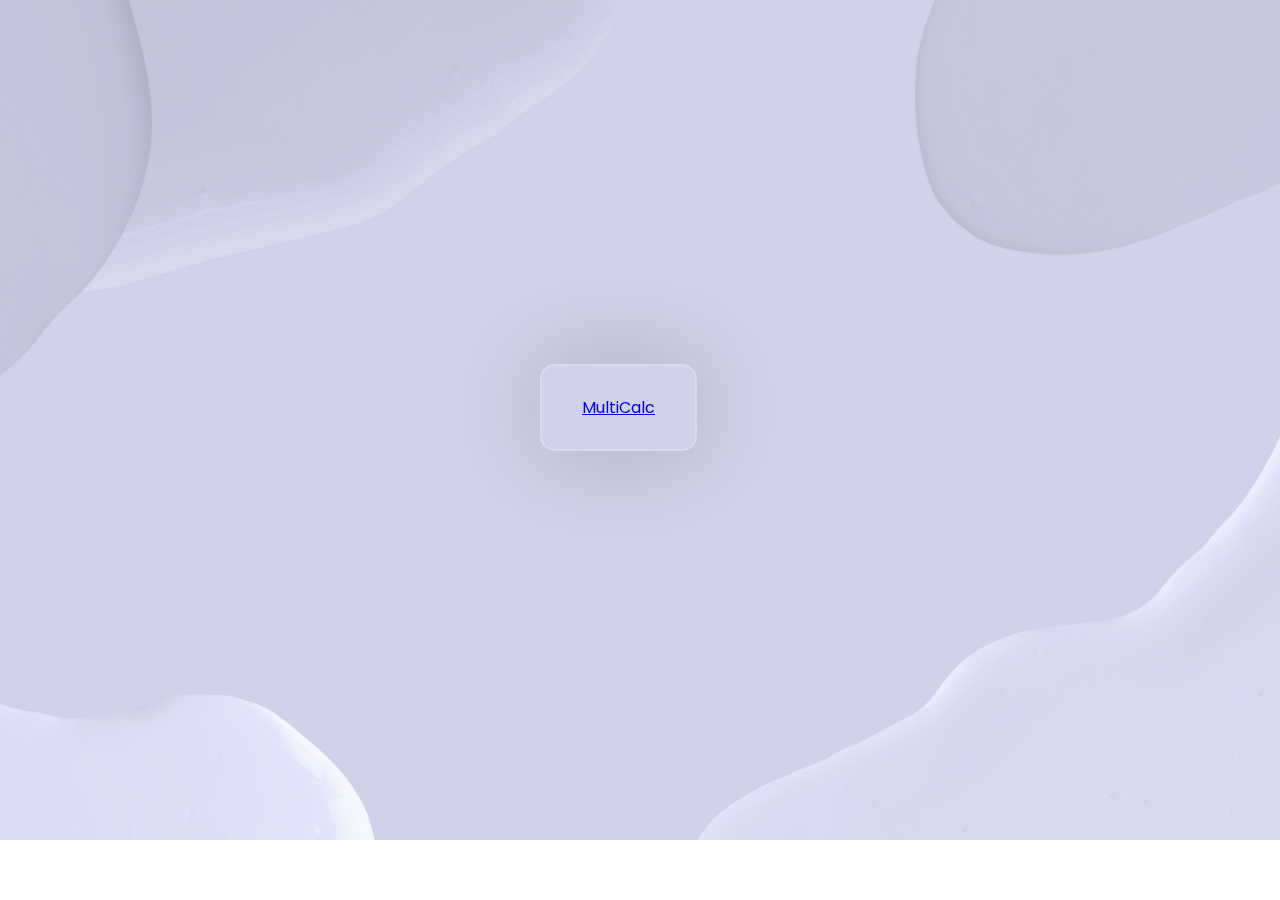
<file: index.html>
<!DOCTYPE html>
<html lang="en">
<head>
    <meta charset="UTF-8">
    <meta name="viewport" content="width=device-width, initial-scale=1.0">
    <title>Multifunctional now!</title>
    <link rel="stylesheet" href="index.css">
</head>
<body>
    <fieldset id="container">
     <a href="multiCalc/calc.html" class="link">MultiCalc</a>
    </fieldset>
</body>
</html>
</file>
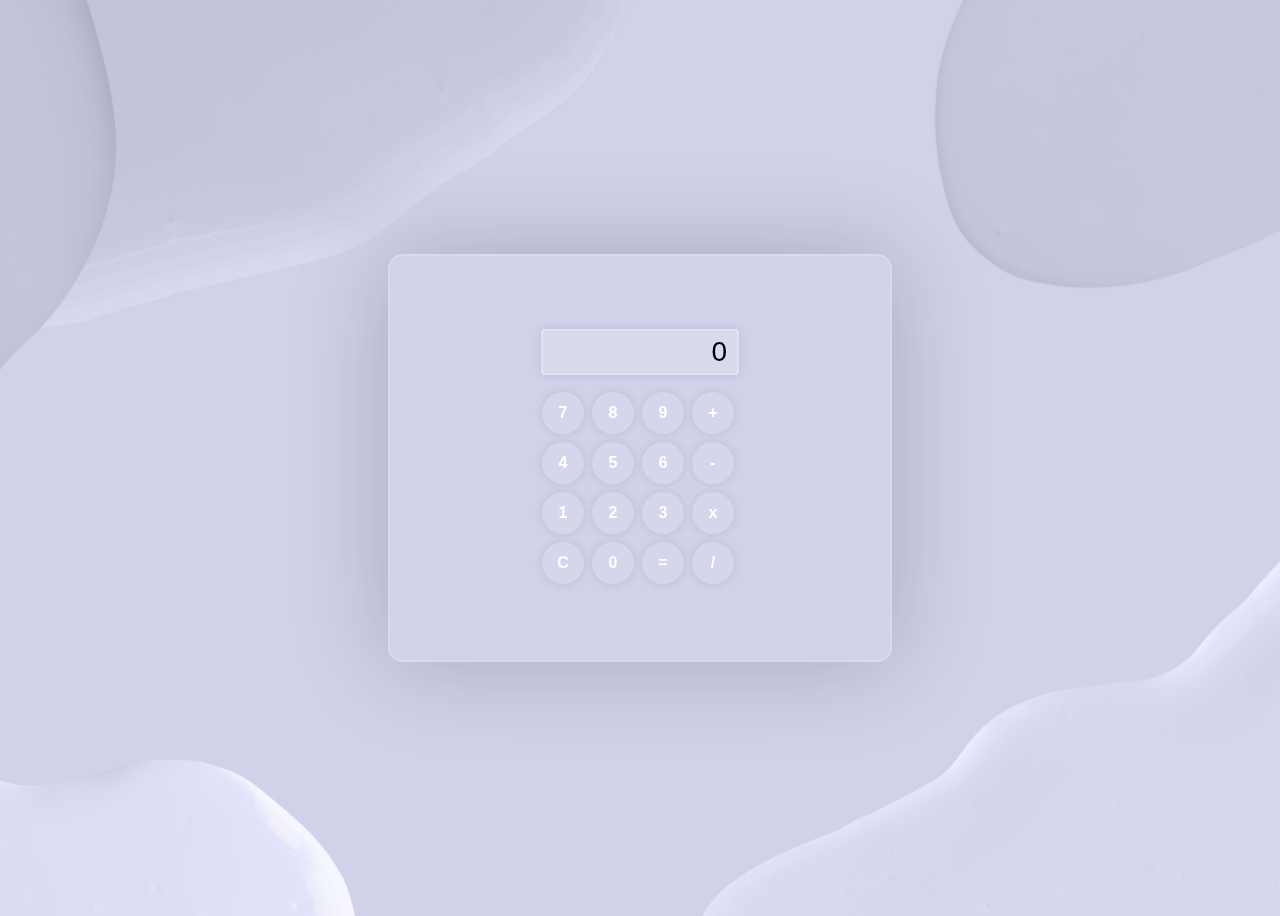
<file: calc.html>
<!DOCTYPE html>
<html lang="ru">
<head>

    <meta charset="UTF-8">
    <meta name="viewport" content="width=device-width, initial-scale=1.0">
    <title>Multifunctional - Calc</title>

    <!-- Создаем стиль страницы-->
        <link rel="stylesheet" href="calc.css">
    <!--------------------------->

</head>

<body>
    <!-- добавляем элементы -->
<div class="xyz">
    <!-- контейнер калькулятора -->
    <fieldset id="container">
      <!-- общая форма -->
      <form name="calculator">

        <!-- элемент дисплея калькулятора -->
        <input id="display" type="text" name="display" readonly>

        <!-- кнопки верхнего ряда -->
        <!-- кнопка с цифрой 7 -->
        <input class="button digits" type="button" value="7">
        <!-- кнопка с цифрой 8 -->
        <input class="button digits" type="button" value="8">
        <!-- кнопка с цифрой 9 -->
        <input class="button digits" type="button" value="9">
        <!-- кнопка сложения -->
        <input class="button mathButtons" type="button" value="+">
        <br />
        <!-- кнопки среднего ряда -->
        <!-- кнопка с цифрой 4 -->
        <input class="button digits" type="button" value="4">
        <!-- кнопка с цифрой 5 -->
        <input class="button digits" type="button" value="5">
        <!-- кнопка с цифрой 6 -->
        <input class="button digits" type="button" value="6">
        <!-- кнопка вычитания -->
        <input class="button mathButtons" type="button" value="-">
        <br />
        <!-- кнопки нижнего ряда -->
        <!-- кнопка с цифрой 1 -->
        <input class="button digits" type="button" value="1">
        <!-- кнопка с цифрой 2 -->
        <input class="button digits" type="button" value="2">
        <!-- кнопка с цифрой 3 -->
        <input class="button digits" type="button" value="3">
        <!-- кнопка умножения -->
        <input class="button mathButtons" type="button" value="x">
        <br />
        <!-- кнопки подвала -->
        <!-- кнопка сброса -->
        <input id="clearButton" class="button" type="button" value="C">
        <!-- кнопка с цифрой 0 -->
        <input class="button digits" type="button" value="0">
        <!-- кнопка математического оператора «равно» -->
        <input class="button mathButtons" type="button" value="=">
        <!-- кнопка деления / -->
        <input class="button mathButtons" type="button" value="/">
      </form>
    </fieldset>
</div>
<script>
    document.addEventListener('DOMContentLoaded', function() {
        const display = document.getElementById('display');
        let currentInput = '';
        let previousInput = '';
        let operator = '';
        let shouldResetDisplay = false;

        function updateDisplay(value) {
            display.value = value;
        }

        function inputDigit(digit) {
            if (shouldResetDisplay) {
                currentInput = '';
                shouldResetDisplay = false;
            }
            
            if (digit === '0' && currentInput === '0') return;
            if (digit === '.' && currentInput.includes('.')) return;
            
            currentInput += digit;
            updateDisplay(currentInput);
        }

        function inputOperator(nextOperator) {
            if (currentInput === '' && previousInput === '') return;
            
            if (previousInput !== '' && currentInput !== '' && operator !== '') {
                calculate();
            }
            
            operator = nextOperator;
            previousInput = currentInput || previousInput;
            currentInput = '';
            shouldResetDisplay = false;
        }

        function calculate() {
            if (previousInput === '' || currentInput === '' || operator === '') return;
            
            // Показываем надпись "Вычисляем..." на 1 секунду
            updateDisplay('Вычисляем...');
            
            setTimeout(() => {
                const prev = parseFloat(previousInput);
                const current = parseFloat(currentInput);
                let result = 0;
                
                switch (operator) {
                    case '+':
                        result = prev + current;
                        break;
                    case '-':
                        result = prev - current;
                        break;
                    case 'x':
                        result = prev * current;
                        break;
                    case '/':
                        if (current === 0) {
                            alert('Ошибка: Деление на ноль!');
                            clearCalculator();
                            return;
                        }
                        result = prev / current;
                        break;
                    default:
                        return;
                }

                // ФОРМАТИРОВАНИЕ РЕЗУЛЬТАТА - убираем лишние знаки
            result = parseFloat(result.toFixed(3)); // оставляем 10 знаков после запятой
                
                currentInput = result.toString();
                operator = '';
                previousInput = '';
                shouldResetDisplay = true;
                updateDisplay(currentInput);
            }, 1000); // Задержка 1 секунда
        }

        function clearCalculator() {
            currentInput = '';
            previousInput = '';
            operator = '';
            shouldResetDisplay = false;
            updateDisplay('0');
        }

        // Обработчики событий
        document.querySelectorAll('.digits').forEach(button => {
            button.addEventListener('click', function() {
                inputDigit(this.value);
            });
        });

        document.querySelectorAll('.mathButtons').forEach(button => {
            button.addEventListener('click', function() {
                if (this.value === '=') {
                    calculate();
                } else {
                    inputOperator(this.value);
                }
            });
        });

        document.getElementById('clearButton').addEventListener('click', clearCalculator);

        updateDisplay('0');
    });
</script>
</body>
</html>
</file>
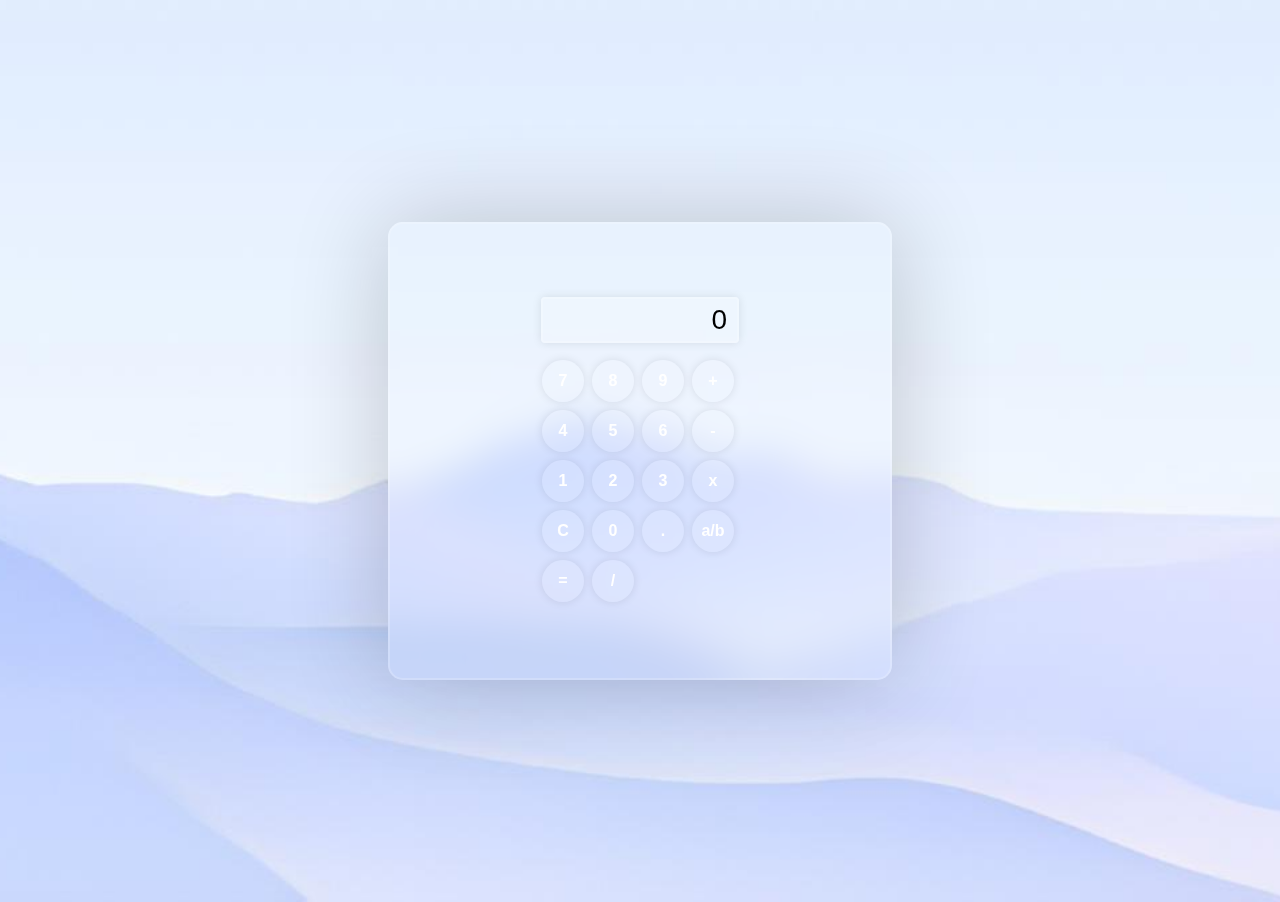
<file: multiCalc/calc.html>
<!DOCTYPE html>
<html lang="ru">
<head>
    <meta charset="UTF-8">
    <meta name="viewport" content="width=device-width, initial-scale=1.0">
    <title>Multifunctional - Calc</title>
    <!-- Подключаем стили -->
    <link rel="stylesheet" href="calc.css">
</head>
<body>
    <!-- Основной контейнер -->
    <div class="xyz">
        <!-- Контейнер калькулятора -->
        <fieldset id="container">
            <!-- Форма калькулятора -->
            <form name="calculator">
                <!-- Дисплей калькулятора -->
                <input id="display" type="text" name="display" readonly>

                <!-- Первый ряд: цифры 7,8,9 и сложение -->
                <input class="button digits" type="button" value="7">
                <input class="button digits" type="button" value="8">
                <input class="button digits" type="button" value="9">
                <input class="button mathButtons" type="button" value="+">
                <br />
                
                <!-- Второй ряд: цифры 4,5,6 и вычитание -->
                <input class="button digits" type="button" value="4">
                <input class="button digits" type="button" value="5">
                <input class="button digits" type="button" value="6">
                <input class="button mathButtons" type="button" value="-">
                <br />
                
                <!-- Третий ряд: цифры 1,2,3 и умножение -->
                <input class="button digits" type="button" value="1">
                <input class="button digits" type="button" value="2">
                <input class="button digits" type="button" value="3">
                <input class="button mathButtons" type="button" value="x">
                <br />
                
                <!-- Четвертый ряд: сброс, ноль, десятичная точка и обыкновенная дробь -->
                <input id="clearButton" class="button" type="button" value="C">
                <input class="button digits" type="button" value="0">
                <input class="button mathButtons" type="button" value=".">
                <input class="button mathButtons" type="button" value="a/b">
                <br />
                
                <!-- Пятый ряд: равно и деление -->
                <input class="button mathButtons" type="button" value="=">
                <input class="button mathButtons" type="button" value="/">
            </form>
        </fieldset>
    </div>

<script>
    // Ждем полной загрузки DOM
    document.addEventListener('DOMContentLoaded', function() {
        // Получаем элементы управления
        const display = document.getElementById('display');
        
        // Переменные для хранения состояния калькулятора
        let currentInput = '';      // Текущий ввод
        let previousInput = '';     // Предыдущий ввод
        let operator = '';          // Текущий оператор (+, -, x, /)
        let shouldResetDisplay = false; // Флаг сброса дисплея
        let fractionMode = false;   // Режим ввода дроби (для a/b)
        let numerator = '';         // Числитель дроби
        let denominator = '';       // Знаменатель дроби

        // Функция обновления дисплея
        function updateDisplay(value) {
            display.value = value;
        }

        // Функция ввода цифр и точек
        function inputDigit(digit) {
            if (shouldResetDisplay) {
                currentInput = '';
                shouldResetDisplay = false;
                fractionMode = false;
            }
            
            if (fractionMode) {
                // Режим ввода дроби - добавляем к знаменателю
                denominator += digit;
                currentInput = numerator + '/' + denominator;
            } else {
                // Обычный режим ввода
                if (digit === '0' && currentInput === '0') return;
                if (digit === '.' && currentInput.includes('.')) return;
                
                currentInput += digit;
            }
            updateDisplay(currentInput);
        }

        // Функция для ввода обыкновенной дроби
        function inputFraction() {
            if (currentInput === '' || fractionMode) return;
            
            fractionMode = true;
            numerator = currentInput;
            denominator = '';
            currentInput += '/';
            updateDisplay(currentInput);
        }

        // Функция ввода математических операторов
        function inputOperator(nextOperator) {
            if (currentInput === '' && previousInput === '') return;
            
            if (previousInput !== '' && currentInput !== '' && operator !== '') {
                calculate();
            }
            
            operator = nextOperator;
            previousInput = currentInput || previousInput;
            currentInput = '';
            shouldResetDisplay = false;
            fractionMode = false;
        }

        // Функция преобразования дроби в число
        function parseFraction(input) {
            if (input.includes('/')) {
                const parts = input.split('/');
                if (parts.length === 2) {
                    const num = parseFloat(parts[0]);
                    const den = parseFloat(parts[1]);
                    if (den !== 0) {
                        return num / den;
                    }
                }
            }
            return parseFloat(input);
        }

        // Функция проверки является ли дробь периодической
        function isRepeatingDecimal(number) {
            // Преобразуем число в строку для анализа
            const numStr = number.toString();
            
            // Если число целое - не периодическое
            if (!numStr.includes('.')) return false;
            
            // Разделяем целую и дробную части
            const parts = numStr.split('.');
            const decimalPart = parts[1];
            
            // Если дробная часть короткая (меньше 4 знаков) - не считаем периодическим
            if (decimalPart.length < 4) return false;
            
            // Проверяем есть ли повторяющиеся последовательности
            // Простая проверка - если после 4 знака идут повторения
            for (let i = 0; i < decimalPart.length - 3; i++) {
                const sequence = decimalPart.substring(i, i + 2);
                // Если последовательность из 2 цифр повторяется несколько раз
                let count = 0;
                for (let j = i; j < decimalPart.length - 1; j += 2) {
                    if (decimalPart.substring(j, j + 2) === sequence) {
                        count++;
                    } else {
                        break;
                    }
                }
                if (count >= 2) {
                    return true;
                }
            }
            
            return false;
        }

        // Основная функция вычисления
        function calculate() {
            if (previousInput === '' || currentInput === '' || operator === '') return;
            
            updateDisplay('Вычисляем...');
            
            setTimeout(() => {
                const prev = parseFraction(previousInput);
                const current = parseFraction(currentInput);
                let result = 0;
                
                switch (operator) {
                    case '+':
                        result = prev + current;
                        break;
                    case '-':
                        result = prev - current;
                        break;
                    case 'x':
                        result = prev * current;
                        break;
                    case '/':
                        if (current === 0) {
                            alert('Ошибка: Деление на ноль!');
                            clearCalculator();
                            return;
                        }
                        result = prev / current;
                        break;
                    default:
                        return;
                }

                // ФОРМАТИРОВАНИЕ ТОЛЬКО ДЛЯ ПЕРИОДИЧЕСКИХ ДРОБЕЙ
                if (isRepeatingDecimal(result)) {
                    // Если дробь периодическая - округляем до 3 знаков
                    result = parseFloat(result.toFixed(3));
                }
                // Для обычных чисел оставляем как есть
                
                currentInput = result.toString();
                operator = '';
                previousInput = '';
                shouldResetDisplay = true;
                fractionMode = false;
                updateDisplay(currentInput);
            }, 1000);
        }

        // Функция полного сброса калькулятора
        function clearCalculator() {
            currentInput = '';
            previousInput = '';
            operator = '';
            shouldResetDisplay = false;
            fractionMode = false;
            numerator = '';
            denominator = '';
            updateDisplay('0');
        }

        // Обработчики событий для цифровых кнопок
        document.querySelectorAll('.digits').forEach(button => {
            button.addEventListener('click', function() {
                inputDigit(this.value);
            });
        });

        // Обработчики событий для математических кнопок
        document.querySelectorAll('.mathButtons').forEach(button => {
            button.addEventListener('click', function() {
                if (this.value === '=') {
                    calculate();
                } else if (this.value === '.') {
                    inputDigit('.');
                } else if (this.value === 'a/b') {
                    inputFraction();
                } else {
                    inputOperator(this.value);
                }
            });
        });

        // Обработчик для кнопки сброса
        document.getElementById('clearButton').addEventListener('click', clearCalculator);

        // Инициализация дисплея
        updateDisplay('0');
    });
</script>
</body>
</html>
</file>
<file: index.css>
@import url('https://fonts.googleapis.com/css2?family=Poppins:ital,wght@0,100;0,200;0,300;0,400;0,500;0,600;0,700;0,800;0,900;1,100;1,200;1,300;1,400;1,500;1,600;1,700;1,800;1,900&display=swap');

body {

    background: url(bg.jpg) no-repeat;
    background-size: cover;
    background-position: center;
    box-sizing: border-box;
    min-height: 90vh;
    font-family: "Poppins", sans-serif;
    justify-content: center;
    align-items: center;
    display: flex;

}

.link {

    width: 420px;
    border: 2px solid rgb(255, 255, 255, .2);
    backdrop-filter: blur(20px);
    box-shadow: 0 0 100px rgb(0, 0, 0, .2);
    border-radius: 15px;
    padding: 30px 40px;
    
}

#container {

    width: 200px;
    padding: 8px 8px 20px 8px;
    margin: 20px auto;
    background:none;
    border-radius: 8px;
    border: none;
    justify-content: center;
    align-items: center;

}
</file>
<file: calc.css>
@import url('https://fonts.googleapis.com/css2?family=Poppins:ital,wght@0,100;0,200;0,300;0,400;0,500;0,600;0,700;0,800;0,900;1,100;1,200;1,300;1,400;1,500;1,600;1,700;1,800;1,900&display=swap');



body {
    background: url(bg.jpg) no-repeat;
    background-size: cover;
    background-position:center;
    box-sizing:border-box;
    min-height: 100vh;
    background-color: #424242;
    font-family: "Poppins", sans-serif;
    justify-content: center;
    align-items: center;
    display: flex;
  }
.xyz {

    width: 420px;
    border: 2px solid rgb(255, 255, 255, .2);
    backdrop-filter: blur(20px);
    box-shadow: 0 0 100px rgb(0, 0, 0, .2);
    border-radius: 15px;
    padding: 30px 40px;
    
}
#container {

    width: 200px;
    padding: 8px 8px 20px 8px;
    margin: 20px auto;
    background:none;
    border-radius: 8px;
    border: none;
    justify-content: center;
    align-items: center;
}
#display {
    
    display: flex;
    margin: 15px auto;
    height: 42px;
    width: 174px;
    padding: 0 10px;
    border-radius: 4px;
    border: 2px solid rgb(255, 255, 255, .2);
    background-color: rgb(255, 255, 255, .2);;
    box-shadow: 0 0 10px rgb(0, 0, 0, .1);
    font-size: 28px;
    color: #000000;
    text-align: right;
    font-weight: 400;
    backdrop-filter: blur(20px);
    justify-content: center;
    align-items: center;
  }
  

  .button {

    display: inline-block;
    margin: 2px;
    width: 42px;
    height: 42px;
    font-size: 16px;
    font-weight: bold;
    border-radius: 50px;
    cursor:pointer;
    box-shadow: 0 0 10px rgb(0, 0, 0, .1);
    background-color: rgb(255, 255, 255, .2);
    border: none;
    backdrop-filter: blur(20px);
  }
  .mathButtons {

    margin: 2px 2px 6px 2px;
    color: #FFF;
    text-shadow:none;
    background-color: #434343;
    box-shadow: 0 0 10px rgb(0, 0, 0, .1);
    background-color: rgb(255, 255, 255, .1);
    border: none;
    backdrop-filter: blur(20px);
  }
  
  .digits {

    color: rgb(255, 255, 255);
    background-color: #EBEBEB;
    border-top: 2px solid #FFF;
    border-right: 2px solid #FFF;
    border-bottom: 2px solid #C1C1C1;
    border-left: 2px solid #C1C1C1;
    border-radius: 50px;
    box-shadow: 0 0 10px rgb(0, 0, 0, .1);
    background-color: rgb(255, 255, 255, .1);
    border: none;
    backdrop-filter: blur(20px);
  }
  
  #clearButton {

    color: #FFF;
    box-shadow: 0 0 10px rgb(0, 0, 0, .1);
    background-color: rgb(255, 255, 255, .1);
    border: none;
    backdrop-filter: blur(20px);
  }
  .digits:hover,
  .mathButtons:hover,
  #clearButton:hover {

    background-color: rgb(255, 255, 255);
    box-shadow: 0px 0px 2px #FFBA75;
    border-top: 2px solid #FFF;
    border-right: 2px solid #FFF;
    background-color: rgb(255, 255, 255, .1);
    border: none;
    backdrop-filter: blur(20px);
  }
</file>
<file: multiCalc/calc.css>
@import url('https://fonts.googleapis.com/css2?family=Poppins:ital,wght@0,100;0,200;0,300;0,400;0,500;0,600;0,700;0,800;0,900;1,100;1,200;1,300;1,400;1,500;1,600;1,700;1,800;1,900&display=swap');



body {
    background: url(bg.jpg) no-repeat;
    background-size: cover;
    background-position:center;
    box-sizing:border-box;
    min-height: 98.4vh;
    background-color: #424242;
    font-family: "Poppins", sans-serif;
    justify-content: center;
    align-items: center;
    display: flex;
    owerflow: hidden;
  }
.xyz {

    width: 420px;
    border: 2px solid rgb(255, 255, 255, .2);
    backdrop-filter: blur(20px);
    box-shadow: 0 0 100px rgb(0, 0, 0, .2);
    border-radius: 15px;
    padding: 30px 40px;
    
}
#container {

    width: 200px;
    padding: 8px 8px 20px 8px;
    margin: 20px auto;
    background:none;
    border-radius: 8px;
    border: none;
    justify-content: center;
    align-items: center;
}
#display {
    
    display: flex;
    margin: 15px auto;
    height: 42px;
    width: 174px;
    padding: 0 10px;
    border-radius: 4px;
    border: 2px solid rgb(255, 255, 255, .2);
    background-color: rgb(255, 255, 255, .2);;
    box-shadow: 0 0 10px rgb(0, 0, 0, .1);
    font-size: 28px;
    color: #000000;
    text-align: right;
    font-weight: 400;
    backdrop-filter: blur(20px);
    justify-content: center;
    align-items: center;
  }
  

  .button {

    display: inline-block;
    margin: 2px;
    width: 42px;
    height: 42px;
    font-size: 16px;
    font-weight: bold;
    border-radius: 50px;
    cursor:pointer;
    box-shadow: 0 0 10px rgb(0, 0, 0, .1);
    background-color: rgb(255, 255, 255, .2);
    border: none;
    backdrop-filter: blur(20px);
  }
  .mathButtons {

    margin: 2px 2px 6px 2px;
    color: #FFF;
    text-shadow:none;
    background-color: #434343;
    box-shadow: 0 0 10px rgb(0, 0, 0, .1);
    background-color: rgb(255, 255, 255, .1);
    border: none;
    backdrop-filter: blur(20px);
  }
  
  .digits {

    color: rgb(255, 255, 255);
    background-color: #EBEBEB;
    border-top: 2px solid #FFF;
    border-right: 2px solid #FFF;
    border-bottom: 2px solid #C1C1C1;
    border-left: 2px solid #C1C1C1;
    border-radius: 50px;
    box-shadow: 0 0 10px rgb(0, 0, 0, .1);
    background-color: rgb(255, 255, 255, .1);
    border: none;
    backdrop-filter: blur(20px);
  }
  
  #clearButton {

    color: #FFF;
    box-shadow: 0 0 10px rgb(0, 0, 0, .1);
    background-color: rgb(255, 255, 255, .1);
    border: none;
    backdrop-filter: blur(20px);
  }
  .digits:hover,
  .mathButtons:hover,
  #clearButton:hover {

    background-color: rgb(255, 255, 255);
    box-shadow: 0px 0px 2px #FFBA75;
    border-top: 2px solid #FFF;
    border-right: 2px solid #FFF;
    background-color: rgb(255, 255, 255, .1);
    border: none;
    backdrop-filter: blur(20px);
  }
</file>
